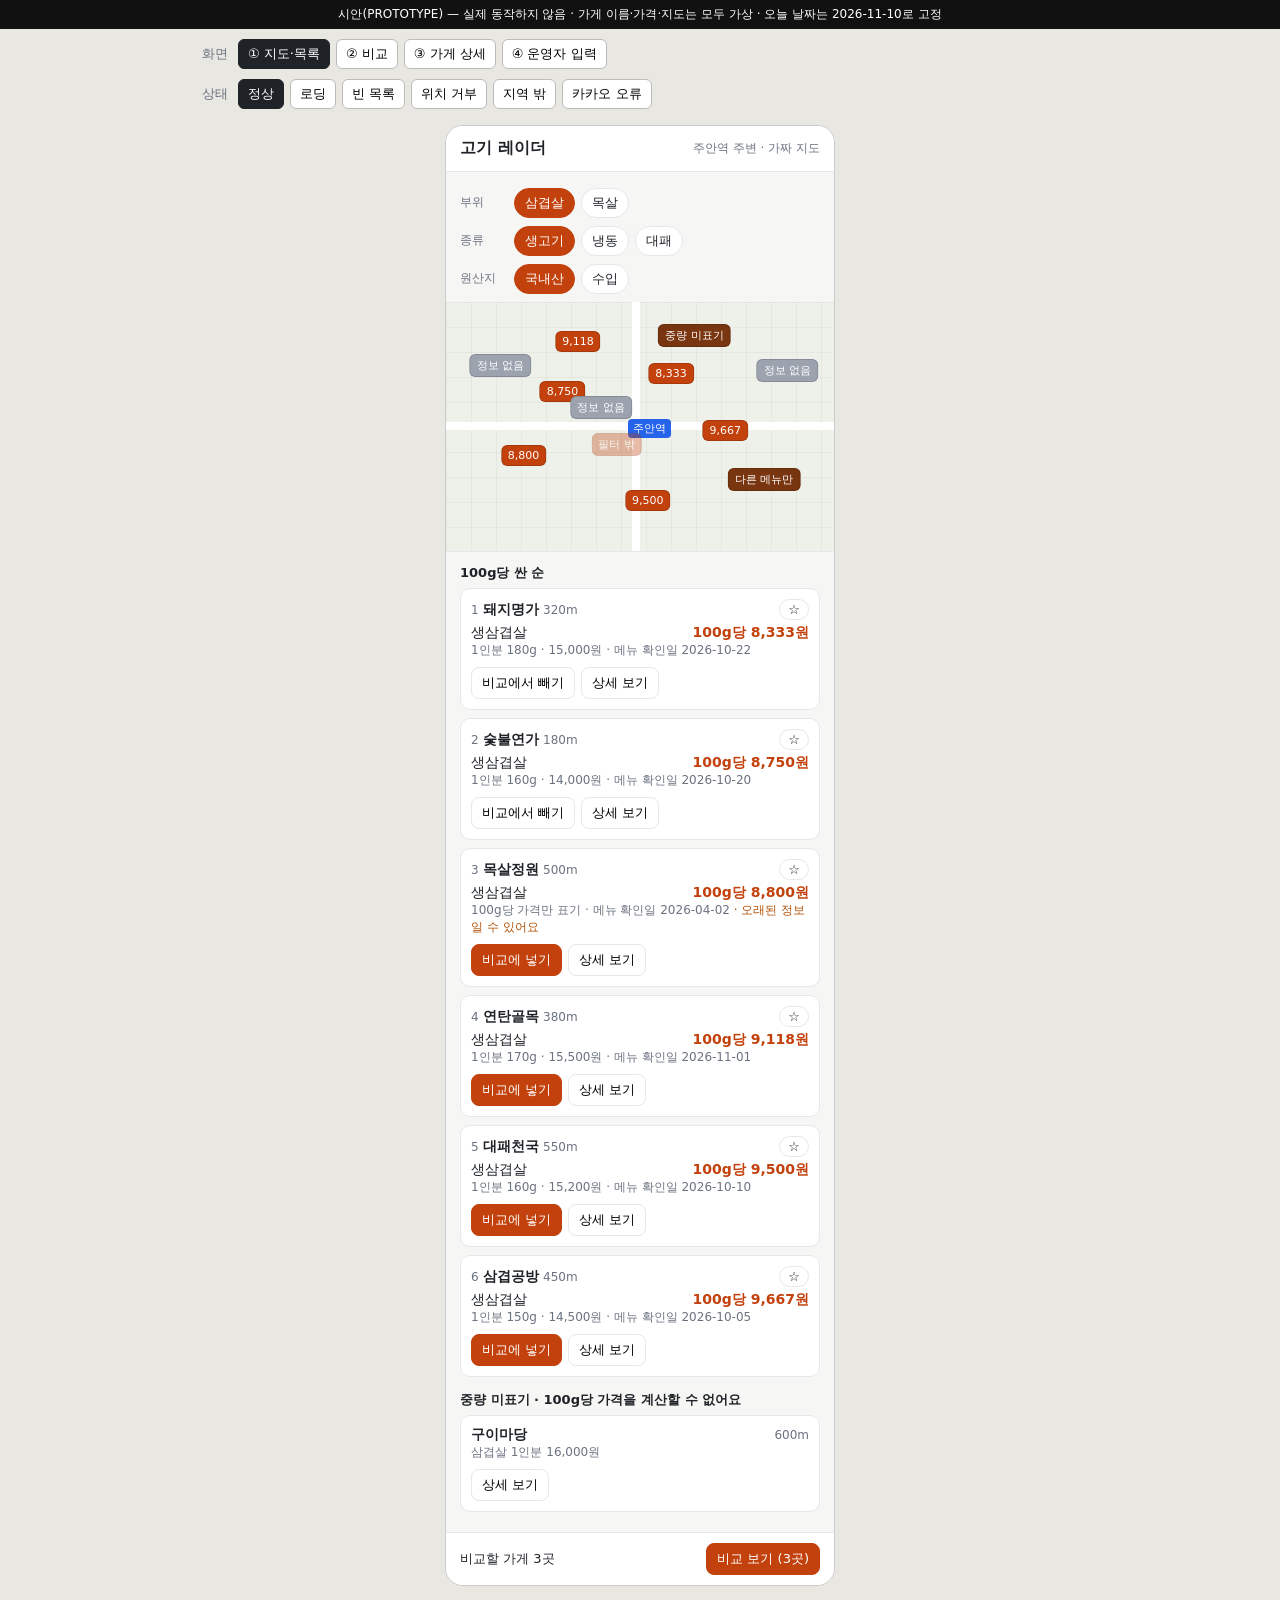
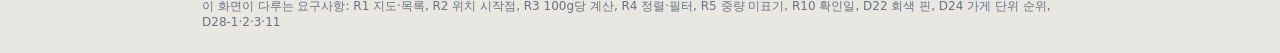
<file: planning/googi-radar/05-prototype/index.html>
<!doctype html>
<html lang="ko">
<head>
<meta charset="utf-8">
<meta name="viewport" content="width=device-width, initial-scale=1">
<title>고기 레이더 시안</title>
<style>
  :root { --ink:#1f2328; --muted:#6b7280; --line:#e5e7eb; --bg:#f6f6f4; --accent:#c2410c; --accent-soft:#fff1e8; --ok:#15803d; --warn:#b45309; }
  * { box-sizing:border-box; }
  body { margin:0; font-family:system-ui,-apple-system,"Apple SD Gothic Neo","Malgun Gothic",sans-serif; color:var(--ink); background:#e9e7e2; }
  .proto-band { background:#111; color:#fff; font-size:12px; padding:6px 12px; text-align:center; }
  .controls { max-width:900px; margin:10px auto; padding:0 12px; display:flex; flex-wrap:wrap; gap:6px; align-items:center; font-size:13px; }
  .controls .lbl { color:var(--muted); margin-right:4px; }
  .controls button { border:1px solid #bbb; background:#fff; border-radius:6px; padding:5px 9px; cursor:pointer; font:inherit; }
  .controls button.on { background:var(--ink); color:#fff; border-color:var(--ink); }
  .phone { width:390px; max-width:100%; margin:0 auto 12px; background:var(--bg); border:1px solid #ccc; border-radius:18px; overflow:hidden; min-height:720px; position:relative; }
  .appbar { background:#fff; padding:12px 14px; border-bottom:1px solid var(--line); font-weight:700; display:flex; justify-content:space-between; align-items:center; }
  .appbar small { font-weight:400; color:var(--muted); font-size:12px; }
  .section { padding:12px 14px; }
  .chips { display:flex; gap:6px; flex-wrap:wrap; margin:4px 0 8px; }
  .chips .t { font-size:12px; color:var(--muted); width:48px; padding-top:6px; }
  .chip { border:1px solid var(--line); background:#fff; border-radius:999px; padding:5px 10px; font-size:13px; cursor:pointer; }
  .chip.on { background:var(--accent); border-color:var(--accent); color:#fff; }
  .map { position:relative; height:250px; background:
      linear-gradient(90deg, rgba(0,0,0,.04) 1px, transparent 1px) 0 0/25px 25px,
      linear-gradient(rgba(0,0,0,.04) 1px, transparent 1px) 0 0/25px 25px, #eef1ea; border-bottom:1px solid var(--line); }
  .map .road { position:absolute; background:#fff; }
  .map .station { position:absolute; left:47%; top:47%; font-size:11px; background:#2563eb; color:#fff; padding:2px 5px; border-radius:4px; }
  .pin { position:absolute; transform:translate(-50%,-100%); font-size:11px; padding:3px 6px; border-radius:6px; background:var(--accent); color:#fff; white-space:nowrap; cursor:pointer; border:1px solid rgba(0,0,0,.15); }
  .pin.gray { background:#9ca3af; }
  .pin.dim { opacity:.35; }
  .pin.note { background:#78350f; }
  .pin.sel { outline:2px solid #111; }
  .bubble { position:absolute; left:8px; right:8px; bottom:8px; background:#fff; border:1px solid var(--line); border-radius:10px; padding:10px; font-size:13px; box-shadow:0 2px 8px rgba(0,0,0,.08); }
  .card { background:#fff; border:1px solid var(--line); border-radius:10px; padding:10px; margin-bottom:8px; font-size:14px; }
  .card .row { display:flex; justify-content:space-between; gap:8px; align-items:baseline; }
  .rank { color:var(--muted); font-size:12px; margin-right:4px; }
  .price { font-weight:700; color:var(--accent); }
  .sub { color:var(--muted); font-size:12px; }
  .tag { display:inline-block; font-size:11px; padding:1px 6px; border-radius:4px; background:#f3f4f6; color:#374151; margin-left:4px; }
  .tag.aged { background:#ede9fe; color:#5b21b6; }
  .warn { color:var(--warn); font-size:12px; }
  .btns { display:flex; gap:6px; margin-top:8px; }
  .btn { border:1px solid var(--line); background:#fff; border-radius:8px; padding:6px 10px; font-size:13px; cursor:pointer; font-family:inherit; }
  .btn.primary { background:var(--accent); color:#fff; border-color:var(--accent); }
  .btn.ghost { background:transparent; }
  .groupttl { font-size:13px; font-weight:700; margin:14px 0 6px; }
  .cmpbar { position:sticky; bottom:0; background:#fff; border-top:1px solid var(--line); padding:10px 14px; display:flex; justify-content:space-between; align-items:center; font-size:13px; }
  .toast { position:absolute; left:14px; right:14px; bottom:64px; background:#111; color:#fff; padding:10px; border-radius:8px; font-size:13px; }
  .banner { background:#fef2f2; color:#991b1b; border-bottom:1px solid #fecaca; padding:10px 14px; font-size:13px; }
  .empty { text-align:center; color:var(--muted); padding:40px 20px; font-size:14px; line-height:1.6; }
  table.cmp { width:100%; border-collapse:collapse; font-size:13px; background:#fff; }
  table.cmp th, table.cmp td { border-bottom:1px solid var(--line); padding:7px 5px; text-align:center; vertical-align:top; }
  table.cmp th:first-child, table.cmp td:first-child { text-align:left; color:var(--muted); font-weight:400; width:64px; }
  .badge { display:inline-block; font-size:11px; padding:2px 6px; border-radius:4px; background:var(--accent-soft); color:var(--accent); font-weight:700; }
  .badge.same { background:#f3f4f6; color:#374151; }
  .gain { background:#fff; border:1px solid var(--line); border-radius:10px; padding:10px; font-size:14px; line-height:1.5; margin-top:8px; }
  .open-q { border:2px dashed #eab308; background:#fefce8; border-radius:8px; padding:6px 8px; font-size:12px; margin-top:8px; }
  .open-q b { color:#854d0e; }
  label.f { display:block; font-size:12px; color:var(--muted); margin:10px 0 3px; }
  input, select { width:100%; padding:8px; border:1px solid #d1d5db; border-radius:8px; font:inherit; font-size:14px; background:#fff; }
  .grid2 { display:grid; grid-template-columns:1fr 1fr; gap:8px; }
  .err { color:#b91c1c; font-size:13px; margin-top:8px; }
  .okmsg { color:var(--ok); font-size:13px; margin-top:8px; }
  .reqs { max-width:900px; margin:0 auto 24px; padding:0 12px; font-size:12px; color:var(--muted); }
  .stateinfo { max-width:900px; margin:0 auto; padding:0 12px 6px; font-size:12px; color:var(--muted); }
</style>
</head>
<body>
<div class="proto-band">시안(PROTOTYPE) — 실제 동작하지 않음 · 가게 이름·가격·지도는 모두 가상 · 오늘 날짜는 2026-11-10로 고정</div>

<div class="controls" id="tabs"></div>
<div class="controls" id="states"></div>
<div class="stateinfo" id="stateinfo"></div>
<div class="phone" id="phone"></div>
<div class="reqs" id="reqs"></div>

<script>
// ===== 가짜 데이터 (모두 가상) =====
const TODAY = new Date('2026-11-10T00:00:00+09:00');
const STORES = [
  {id:'s1', name:'숯불연가', x:30, y:40, dist:180, checked:'2026-10-20', memo:'', menus:[
    {name:'생삼겹살', part:'삼겹살', type:'생고기', aged:false, origin:'국내산', p100:null, w:160, price:14000},
    {name:'목살', part:'목살', type:'생고기', aged:false, origin:'국내산', p100:null, w:160, price:15000}]},
  {id:'s2', name:'돼지명가', x:58, y:33, dist:320, checked:'2026-10-22', memo:'', menus:[
    {name:'생삼겹살', part:'삼겹살', type:'생고기', aged:false, origin:'국내산', p100:null, w:180, price:15000},
    {name:'냉동삼겹살', part:'삼겹살', type:'냉동', aged:false, origin:'국내산', p100:null, w:200, price:12000}]},
  {id:'s3', name:'고기한판', x:44, y:62, dist:260, checked:'2026-09-30', memo:'', menus:[
    {name:'냉동삼겹살', part:'삼겹살', type:'냉동', aged:false, origin:'국내산', p100:null, w:180, price:11000},
    {name:'대패삼겹살', part:'삼겹살', type:'대패', aged:false, origin:'국내산', p100:null, w:200, price:9000}]},
  {id:'s4', name:'삼겹공방', x:72, y:56, dist:450, checked:'2026-10-05', memo:'2인분 이상 주문', menus:[
    {name:'숙성 생삼겹살', part:'삼겹살', type:'생고기', aged:true, origin:'국내산', p100:null, w:150, price:16000},
    {name:'생삼겹살', part:'삼겹살', type:'생고기', aged:false, origin:'국내산', p100:9000, w:150, price:14500}]},
  {id:'s5', name:'목살정원', x:20, y:66, dist:500, checked:'2026-04-02', memo:'', menus:[
    {name:'생삼겹살', part:'삼겹살', type:'생고기', aged:false, origin:'국내산', p100:8800, w:null, price:null},
    {name:'목살', part:'목살', type:'생고기', aged:false, origin:'국내산', p100:9300, w:null, price:null}]},
  {id:'s6', name:'구이마당', x:64, y:18, dist:600, checked:'2026-10-28', memo:'', menus:[
    {name:'삼겹살', part:'삼겹살', type:'생고기', aged:false, origin:'국내산', p100:null, w:null, price:16000}]},
  {id:'s7', name:'연탄골목', x:34, y:20, dist:380, checked:'2026-11-01', memo:'', menus:[
    {name:'생삼겹살', part:'삼겹살', type:'생고기', aged:false, origin:'국내산', p100:null, w:170, price:15500},
    {name:'수입 생삼겹살', part:'삼겹살', type:'생고기', aged:false, origin:'수입', p100:null, w:200, price:13000}]},
  {id:'s8', name:'참숯쌈', x:82, y:76, dist:700, checked:'2026-10-15', memo:'', menus:[
    {name:'항정살', part:'항정살', type:'생고기', aged:false, origin:'국내산', p100:null, w:150, price:18000}]},
  {id:'s9', name:'대패천국', x:52, y:84, dist:550, checked:'2026-10-10', memo:'', menus:[
    {name:'대패삼겹살', part:'삼겹살', type:'대패', aged:false, origin:'국내산', p100:null, w:250, price:9900},
    {name:'생삼겹살', part:'삼겹살', type:'생고기', aged:false, origin:'국내산', p100:null, w:160, price:15200}]},
  {id:'g1', name:'○○갈비', x:14, y:30, dist:420, gray:true, menus:[]},
  {id:'g2', name:'△△고깃집', x:88, y:32, dist:650, gray:true, menus:[]},
  {id:'g3', name:'□□숯불', x:40, y:47, dist:120, gray:true, menus:[]},
];
const RANKED_PARTS = ['삼겹살','목살'];
const RANKED_TYPES = ['생고기','냉동','대패'];

// ===== 계산 규칙 (03-spec R3, R4, R7, D21, D24, D26, D28) =====
const won = n => Math.round(n).toLocaleString('ko-KR') + '원';
const won10 = n => (Math.round(n/10)*10).toLocaleString('ko-KR') + '원';
function unit(m){ // 100g당 가격(반올림 전) 또는 null(중량 미표기)
  if (m.w && m.price){
    const calc = m.price / m.w * 100;
    if (m.p100 != null){
      if (Math.abs(Math.round(calc) - m.p100) >= 10) return {v:calc, mismatch:true, label:m.p100};
      return {v:m.p100, mismatch:false};
    }
    return {v:calc, mismatch:false};
  }
  if (m.p100 != null) return {v:m.p100, mismatch:false};
  return null; // 1인분 가격만 = 중량 미표기
}
const match = (m,f) => m.part===f.part && m.type===f.type && m.origin===f.origin;
function bestMenu(s,f){ // 조건에 맞는 메뉴 중 100g당 최저가
  let best=null;
  s.menus.filter(m=>match(m,f)).forEach(m=>{ const u=unit(m); if(u && (!best || u.v<best.u.v)) best={m,u}; });
  return best;
}
const noWeightMenus = (s,f) => s.menus.filter(m=>match(m,f) && !unit(m));
function staleOf(s){ const d=new Date(s.checked+'T00:00:00+09:00'); const lim=new Date(d); lim.setMonth(lim.getMonth()+6); if(lim.getDate()!==d.getDate()) lim.setDate(0); return TODAY>lim; }
function pinState(s,f){
  if (s.gray) return {cls:'gray', text:'정보 없음'};
  const b = bestMenu(s,f);
  if (b) return {cls:'', text:Math.round(b.u.v).toLocaleString('ko-KR')};
  const anyRanked = s.menus.some(m=>RANKED_PARTS.includes(m.part) && RANKED_TYPES.includes(m.type) && unit(m));
  if (anyRanked) return {cls:'dim', text:'필터 밖'};
  const onlyNoWeight = s.menus.length && s.menus.every(m=>!unit(m));
  return {cls:'note', text: onlyNoWeight ? '중량 미표기' : '다른 메뉴만'};
}
const xyDist = (a,b) => Math.hypot((a.x-b.x)*20, (a.y-b.y)*20); // 가짜 지도: 1칸 = 20m
function dongSise(sel,f){ // 동네 시세 = 반경 1km 같은 조건 가게 최저가의 중간값 (5곳 이상)
  for (let i=0;i<sel.length;i++) for (let j=i+1;j<sel.length;j++) if (xyDist(sel[i],sel[j])>2000) return null;
  const c = {x: sel.reduce((a,s)=>a+s.x,0)/sel.length, y: sel.reduce((a,s)=>a+s.y,0)/sel.length};
  const vals = STORES.filter(s=>!s.gray && xyDist(s,c)<=1000).map(s=>bestMenu(s,f)).filter(Boolean).map(b=>b.u.v).sort((a,b)=>a-b);
  if (vals.length<5) return null;
  const n=vals.length; return n%2 ? vals[(n-1)/2] : (vals[n/2-1]+vals[n/2])/2;
}
function josa(word, pair){ // pair: '이가' 또는 '은는' — 받침 있으면 앞 글자
  const c = word.charCodeAt(word.length-1) - 0xAC00;
  const has = c>=0 && c<=11171 && c%28!==0;
  return word + (has ? pair[0] : pair[1]);
}
function gainText(a,b){ // a, b = {s, m, u}. 이득 문구 (D21, D26-12)
  if (!a.m.w || !b.m.w || !a.m.price || !b.m.price){
    const [c,d] = a.u.v<=b.u.v ? [a,b] : [b,a];
    return `같은 100g이면 <b>${josa(c.s.name,'이가')}</b> ${won10(d.u.v-c.u.v)} 싸요.`;
  }
  if (a.m.w===b.m.w){ const [c,d]=a.m.price<=b.m.price?[a,b]:[b,a]; return `같은 ${a.m.w}g인데 <b>${josa(c.s.name,'이가')}</b> ${won10(d.m.price-c.m.price)} 싸요.`; }
  const [more,less] = a.m.w>b.m.w ? [a,b] : [b,a];
  const g = more.m.w-less.m.w, pd = more.m.price-less.m.price;
  if (pd<=0) return `<b>${josa(more.s.name,'이가')}</b> ${g}g 더 많고 ${won10(-pd)} 더 싸요.`;
  const value = g*less.u.v/100, gain = value-pd;
  if (gain>=0) return `<b>${josa(more.s.name,'이가')}</b> ${g}g 더 많고 ${won10(pd)} 더 비싸요. ${g}g을 ${less.s.name}에서 사면 ${won10(value)}이라 <b>${josa(more.s.name,'이가')} ${won10(gain)} 이득</b>이에요.`;
  return `<b>${josa(more.s.name,'은는')}</b> ${g}g 더 주지만 ${won10(-gain)} 비싸게 받는 셈이에요.`;
}

// ===== 화면 상태 =====
const ST = { tab:'map', state:{map:'정상', cmp:'정상', detail:'정상', admin:'로그인 전'},
  filter:{part:'삼겹살', type:'생고기', origin:'국내산'}, cmpIds:['s1','s2','s3'], cmpMeat:null, basis:'가성비',
  pinSel:null, toast:'', detailId:'s4', favs:{}, adminMsg:'', adminErr:'', form:null, picker:false };
const TABS = [['map','① 지도·목록'],['cmp','② 비교'],['detail','③ 가게 상세'],['admin','④ 운영자 입력']];
const STATES = {
  map:['정상','로딩','빈 목록','위치 거부','지역 밖','카카오 오류'],
  cmp:['정상','1곳만','비어 있음'],
  detail:['정상','오래된 정보','표기 불일치','다른 메뉴만'],
  admin:['로그인 전','입력','저장 실패'],
};
const STATE_NOTE = {
  '정상':'', '로딩':'카카오 검색 응답을 기다리는 동안', '빈 목록':'필터에 맞는 메뉴를 확인한 가게가 없을 때 (예: 목살·대패·수입)',
  '위치 거부':'위치 권한을 거부했을 때 (R2)', '지역 밖':'위치가 미추홀구·남동구 밖일 때 (D26-16)', '카카오 오류':'카카오 검색 실패·쿼터 초과 (D28-11): 저장된 우리 가게만 표시',
  '1곳만':'비교에 한 곳만 넣었을 때', '비어 있음':'비교에 넣은 가게가 없을 때',
  '오래된 정보':'메뉴 확인일 + 6개월이 지난 가게 (R10)', '표기 불일치':'메뉴판 100g당 표기와 1인분 계산값이 다른 가게 (R3, Q2)', '다른 메뉴만':'순위 밖 부위만 있는 가게 (R13, D28-2)',
  '로그인 전':'운영자 로그인 전 (D26-4)', '입력':'로그인 후 메뉴 입력', '저장 실패':'네트워크 오류로 저장 실패',
};
const REQS = {
  map:'R1 지도·목록, R2 위치 시작점, R3 100g당 계산, R4 정렬·필터, R5 중량 미표기, R10 확인일, D22 회색 핀, D24 가게 단위 순위, D28-1·2·3·11',
  cmp:'R6 비교, R7 이득 문구·추천·동네 시세, R8 리뷰 링크, R12 참가격(Should), D20, D21, D25, D26-6·12, D28-4·5·6·7·8, D29 비교 탭에서 가게 넣기·빼기, D30 동네 시세 표시',
  detail:'R3 표기 불일치, R8 리뷰 링크, R10 확인일, R13 다른 메뉴, R15 2인분 메모, R17 즐겨찾기, D24 숙성',
  admin:'R9 운영자 입력, R14 표기 비율, D26-4·9·15, D28-12',
};

function setTab(t){ ST.tab=t; ST.toast=''; render(); }
function setState(s){ ST.state[ST.tab]=s;
  if (ST.tab==='detail'){ ST.detailId = {'정상':'s1','오래된 정보':'s5','표기 불일치':'s4','다른 메뉴만':'s8'}[s]; }
  if (ST.tab==='cmp'){ ST.cmpIds = {'정상':['s1','s2','s3'],'1곳만':['s1'],'비어 있음':[]}[s]; ST.cmpMeat=null; }
  if (ST.tab==='admin' && s==='입력' && !ST.form) newForm();
  ST.adminMsg=''; ST.adminErr=''; render(); }
function setFilter(k,v){ ST.filter[k]=v; ST.pinSel=null; render(); }
function toggleCmp(id){
  const i=ST.cmpIds.indexOf(id);
  if (i>=0) ST.cmpIds.splice(i,1);
  else if (ST.cmpIds.length>=3){ ST.toast='최대 3곳까지 비교할 수 있어요. 한 곳을 빼고 넣어 주세요.'; render(); setTimeout(()=>{ST.toast='';render();},2500); return; }
  else ST.cmpIds.push(id);
  ST.cmpMeat=null; render(); }
function openDetail(id){ ST.detailId=id; ST.tab='detail'; ST.state.detail='정상'; render(); }
function esc(s){ return String(s).replace(/[&<>"]/g,c=>({'&':'&amp;','<':'&lt;','>':'&gt;','"':'&quot;'}[c])); }

// ===== ① 지도·목록 =====
function viewMap(){
  const st=ST.state.map, f=ST.filter;
  let h = `<div class="appbar">고기 레이더 <small>주안역 주변 · 가짜 지도</small></div>`;
  if (st==='위치 거부' || st==='지역 밖'){
    const msg = st==='위치 거부' ? '위치를 쓰지 않아도 괜찮아요. 어느 동네부터 볼까요?' : '아직 이 지역은 준비 중이에요. 지금은 인천 미추홀구·남동구만 볼 수 있어요.';
    return h + `<div class="empty">${msg}<div class="btns" style="justify-content:center;margin-top:16px">
      <button class="btn primary" onclick="setState('정상')">주안역 주변 보기</button><button class="btn" onclick="setState('정상')">구월동 보기</button></div></div>`;
  }
  if (st==='카카오 오류') h += `<div class="banner">지금은 가게 목록을 불러올 수 없어요. 확인해 둔 가게만 보여 드릴게요. <button class="btn" style="margin-left:6px" onclick="setState('정상')">다시 불러오기</button></div>`;
  const chip=(k,arr)=>arr.map(v=>`<span class="chip ${f[k]===v?'on':''}" onclick="setFilter('${k}','${v}')">${v}</span>`).join('');
  h += `<div class="section" style="padding-bottom:0">
    <div class="chips"><span class="t">부위</span>${chip('part',RANKED_PARTS)}</div>
    <div class="chips"><span class="t">종류</span>${chip('type',RANKED_TYPES)}</div>
    <div class="chips"><span class="t">원산지</span>${chip('origin',['국내산','수입'])}</div></div>`;
  // 지도
  const visible = st==='카카오 오류' ? STORES.filter(s=>!s.gray) : STORES;
  h += `<div class="map"><div class="road" style="left:0;right:0;top:48%;height:8px"></div><div class="road" style="top:0;bottom:0;left:48%;width:8px"></div><div class="station">주안역</div>`;
  if (st==='로딩') h += `<div class="bubble">주변 고기집을 찾고 있어요…</div>`;
  else {
    visible.forEach(s=>{ const p=pinState(s,f); h+=`<div class="pin ${p.cls} ${ST.pinSel===s.id?'sel':''}" style="left:${s.x}%;top:${s.y}%" onclick="ST.pinSel='${s.id}';render()">${p.text}</div>`; });
    if (ST.pinSel){ const s=STORES.find(x=>x.id===ST.pinSel), p=pinState(s,f);
      if (s.gray) h += `<div class="bubble"><b>${s.name}</b> · 정보 없음 · 아직 메뉴를 확인하지 않은 가게예요<div class="btns"><a class="btn" href="#" onclick="return false">카카오맵에서 보기</a></div></div>`;
      else h += `<div class="bubble"><b>${s.name}</b> ${p.cls==='dim'?'· 이 필터에 맞는 메뉴가 없어요':p.cls==='note'?'· '+p.text:'· 100g당 '+p.text+'원'}
        <div class="btns"><button class="btn" onclick="openDetail('${s.id}')">상세 보기</button>${p.cls===''?`<button class="btn" onclick="toggleCmp('${s.id}')">${ST.cmpIds.includes(s.id)?'비교에서 빼기':'비교에 넣기'}</button>`:''}</div></div>`;
    }
  }
  h += `</div>`;
  // 목록
  h += `<div class="section"><div class="groupttl" style="margin-top:0">100g당 싼 순</div>`;
  if (st==='로딩'){ h += `<div class="empty">주변 고기집을 찾고 있어요…</div>`; }
  else {
    const ranked = visible.filter(s=>!s.gray).map(s=>({s,b:bestMenu(s,f)})).filter(x=>x.b).sort((a,b)=>a.b.u.v-b.b.u.v);
    const nw = visible.filter(s=>!s.gray && !bestMenu(s,f)).map(s=>({s,ms:noWeightMenus(s,f)})).filter(x=>x.ms.length);
    if (st==='빈 목록' || (!ranked.length && !nw.length)){
      h += `<div class="empty">이 조건의 메뉴를 확인한 가게가 아직 없어요.<br>다른 부위나 종류를 골라 보세요.</div>`;
    } else {
      ranked.forEach((x,i)=>{ const m=x.b.m, s=x.s;
        h += `<div class="card"><div class="row"><div><span class="rank">${i+1}</span><b>${s.name}</b> <span class="sub">${s.dist}m</span></div>
          <span class="chip" style="padding:2px 8px" onclick="ST.favs['${s.id}']=!ST.favs['${s.id}'];render()">${ST.favs[s.id]?'★':'☆'}</span></div>
          <div class="row" style="margin-top:4px"><div>${esc(m.name)}${m.aged?'<span class="tag aged">숙성</span>':''}</div><div class="price">100g당 ${won(x.b.u.v)}</div></div>
          <div class="sub">${m.w&&m.price?`1인분 ${m.w}g · ${won(m.price)}`:'100g당 가격만 표기'} · 메뉴 확인일 ${s.checked} ${staleOf(s)?'<span class="warn">· 오래된 정보일 수 있어요</span>':''}</div>
          <div class="btns"><button class="btn ${ST.cmpIds.includes(s.id)?'':'primary'}" onclick="toggleCmp('${s.id}')">${ST.cmpIds.includes(s.id)?'비교에서 빼기':'비교에 넣기'}</button><button class="btn" onclick="openDetail('${s.id}')">상세 보기</button></div></div>`; });
      if (nw.length){
        h += `<div class="groupttl">중량 미표기 · 100g당 가격을 계산할 수 없어요</div>`;
        nw.forEach(x=>{ h += `<div class="card"><div class="row"><b>${x.s.name}</b><span class="sub">${x.s.dist}m</span></div>${x.ms.map(m=>`<div class="sub">${esc(m.name)} 1인분 ${won(m.price)}</div>`).join('')}<div class="btns"><button class="btn" onclick="openDetail('${x.s.id}')">상세 보기</button></div></div>`; });
      }
    }
  }
  h += `</div>`;
  if (ST.cmpIds.length) h += `<div class="cmpbar"><span>비교할 가게 ${ST.cmpIds.length}곳</span><button class="btn primary" onclick="setTab('cmp')">비교 보기 (${ST.cmpIds.length}곳)</button></div>`;
  if (ST.toast) h += `<div class="toast">${ST.toast}</div>`;
  return h;
}

// ===== ② 비교 =====
function meatKey(m){ return m.part+'·'+m.type+'·'+m.origin; }
function pickerHtml(f){ // 비교 탭 안에서 가게 넣기 (사용자 요청, 5단계)
  const full = ST.cmpIds.length>=3;
  const cands = STORES.filter(s=>!s.gray && !ST.cmpIds.includes(s.id)).map(s=>({s,b:bestMenu(s,f)}))
    .sort((a,b)=>(a.b?a.b.u.v:1e9)-(b.b?b.b.u.v:1e9));
  let h = `<div class="card" style="margin-top:8px"><div class="row"><b>비교에 넣을 가게</b><button class="btn ghost" onclick="ST.picker=false;render()">닫기</button></div>`;
  if (full) h += `<div class="warn" style="margin:6px 0">최대 3곳까지 비교할 수 있어요. 한 곳을 빼고 넣어 주세요.</div>`;
  h += `<div class="sub">${f.part}·${f.type}·${f.origin} 100g당 싼 순 · 정보 없음 가게는 넣을 수 없어요</div>`;
  if (!cands.length) h += `<div class="sub" style="padding:8px 0">더 넣을 수 있는 가게가 없어요.</div>`;
  cands.forEach(x=>{ h += `<div class="row" style="padding:6px 0;border-top:1px solid var(--line)"><div>${x.s.name} <span class="sub">${x.s.dist}m</span><br><span class="sub">${x.b?'100g당 '+won(x.b.u.v):'이 고기 없음'}</span></div>
    <button class="btn ${full?'':'primary'}" ${full?'disabled':''} onclick="toggleCmp('${x.s.id}')">넣기</button></div>`; });
  return h + `</div>`;
}
function viewCmp(){
  let h = `<div class="appbar">비교 <small>최대 3곳</small></div>`;
  const sel = ST.cmpIds.map(id=>STORES.find(s=>s.id===id));
  if (!sel.length) return h + `<div class="empty">아직 비교할 가게가 없어요.<br>"가게 추가"를 눌러 2~3곳을 골라 보세요.<div class="btns" style="justify-content:center;margin-top:16px"><button class="btn primary" onclick="ST.picker=true;render()">+ 가게 추가</button><button class="btn" onclick="setTab('map')">목록으로 가기</button></div></div>`
    + (ST.picker ? `<div class="section">${pickerHtml(ST.filter)}</div>` : '');
  // ① 어떤 고기: 고른 가게 중 한 곳이라도 있는 고기만
  const counts = {};
  sel.forEach(s=>{ const seen={}; s.menus.filter(m=>RANKED_PARTS.includes(m.part)&&RANKED_TYPES.includes(m.type)).forEach(m=>{ const k=meatKey(m); if(!seen[k]){seen[k]=1;counts[k]=(counts[k]||0)+1;} }); });
  const keys = Object.keys(counts);
  const fk = meatKey(ST.filter);
  if (!ST.cmpMeat || !keys.includes(ST.cmpMeat)) ST.cmpMeat = keys.includes(fk) ? fk : keys.sort((a,b)=>counts[b]-counts[a])[0];
  const [part,type,origin] = ST.cmpMeat.split('·'); const f={part,type,origin};
  h += `<div class="section"><label class="f">어떤 고기를 비교할까요?</label><select onchange="ST.cmpMeat=this.value;render()">${keys.map(k=>`<option ${k===ST.cmpMeat?'selected':''}>${k}</option>`).join('')}</select>
    <label class="f">무엇을 기준으로 볼까요?</label><div class="chips">${['가성비','양','가격'].map(b=>`<span class="chip ${ST.basis===b?'on':''}" onclick="ST.basis='${b}';render()">${b}(${b==='가성비'?'100g당':'1인분'})</span>`).join('')}</div></div>`;
  // 가게별 대표 메뉴
  const rows = sel.map(s=>{ const b=bestMenu(s,f); const nwm=noWeightMenus(s,f)[0];
    return {s, b, nw: !b && nwm ? nwm : null, none: !b && !nwm}; });
  const sise = dongSise(sel,f);
  // 정렬과 배지
  const val = r => ST.basis==='가성비' ? (r.b?r.b.u.v:null) : ST.basis==='양' ? (r.b&&r.b.m.w? -r.b.m.w : null) : (r.b&&r.b.m.price? r.b.m.price : r.nw? r.nw.price : null);
  rows.sort((a,b)=>{ const va=val(a), vb=val(b); if(va==null&&vb==null)return 0; if(va==null)return 1; if(vb==null)return -1; return va-vb; });
  const comp = rows.filter(r=>val(r)!=null); const badges={};
  if (comp.length>=2){
    if (ST.basis==='가성비'){ const d=(comp[1].b.u.v-comp[0].b.u.v)/comp[1].b.u.v;
      if (d>=0.03) badges[comp[0].s.id]=['가성비 추천','']; else { badges[comp[0].s.id]=['거의 같아요','same']; badges[comp[1].s.id]=['거의 같아요','same']; } }
    else { const top=val(comp[0]); comp.filter(r=>val(r)===top).forEach(r=>badges[r.s.id]=[ST.basis==='양'?'양 최고':'가장 저렴','']); }
  }
  const cell = (r,fn) => r.none ? '<span class="sub">이 고기 없음</span>' : fn(r);
  h += `<table class="cmp"><tr><th></th>${rows.map(r=>`<th>${r.s.name}${badges[r.s.id]?`<br><span class="badge ${badges[r.s.id][1]}">${badges[r.s.id][0]}</span>`:''}${ST.basis==='가격'&&badges[r.s.id]&&r.nw?'<br><span class="sub">중량 미표기</span>':''}<br><button class="btn ghost" style="padding:2px 6px;font-size:11px;margin-top:4px" onclick="toggleCmp('${r.s.id}')">빼기</button></th>`).join('')}</tr>
    <tr><td>메뉴</td>${rows.map(r=>`<td>${cell(r,r=>esc((r.b||{m:r.nw}).m.name)+((r.b||{m:r.nw}).m.aged?'<br><span class="tag aged">숙성</span>':''))}</td>`).join('')}</tr>
    <tr><td>100g당</td>${rows.map(r=>`<td>${cell(r,r=>r.b?`<b>${won(r.b.u.v)}</b>`:'알 수 없음<br><span class="sub">(중량 미표기)</span>')}</td>`).join('')}</tr>
    <tr><td>1인분</td>${rows.map(r=>`<td>${cell(r,r=>{const m=r.b?r.b.m:r.nw; return m.w&&m.price?`${m.w}g<br>${won(m.price)}`:m.price?`- · ${won(m.price)}`:'-';})}</td>`).join('')}</tr>
    <tr><td>동네 시세 대비</td>${rows.map(r=>`<td>${cell(r,r=>{ if(!r.b||sise==null) return '-'; const p=(r.b.u.v-sise)/sise*100; return `${Math.abs(p).toFixed(1)}% ${p<0?'저렴':'비쌈'}`; })}</td>`).join('')}</tr>
    <tr><td>거리</td>${rows.map(r=>`<td>${r.s.dist}m</td>`).join('')}</tr>
    <tr><td>메뉴 확인일</td>${rows.map(r=>`<td>${r.s.checked}${staleOf(r.s)?'<br><span class="warn">오래된 정보일 수 있어요</span>':''}</td>`).join('')}</tr>
    <tr><td>리뷰</td>${rows.map(r=>`<td><a href="#" onclick="return false">카카오맵에서 리뷰 보기</a></td>`).join('')}</tr></table>`;
  h += `<div class="section">`;
  if (sise==null) h += `<div class="sub">동네 시세: - (비교할 가게가 아직 적어요)</div>`;
  else h += `<div class="sub">동네 시세(반경 1km, ${f.part}·${f.type}·${f.origin}): 100g당 ${won(sise)}</div>`;
  // 이득 문구: 가성비 1등 기준 (D26-6)
  const withU = rows.filter(r=>r.b).sort((a,b)=>a.b.u.v-b.b.u.v);
  if (sel.length===1) h += `<div class="gain">한 곳만 골랐어요. 한 곳을 더 넣으면 차이를 계산해 드려요.</div>`;
  else if (withU.length>=2){ const base=withU[0];
    withU.slice(1).forEach(o=>{ h += `<div class="gain">${gainText({s:base.s,m:base.b.m,u:base.b.u},{s:o.s,m:o.b.m,u:o.b.u})}</div>`; }); }
  if (ST.cmpMeat==='삼겹살·생고기·국내산') h += `<div class="open-q"><b>[열린 질문 Q4]</b> 참고: 인천 평균 100g ○○원 (참가격, YYYY년 M월) — 참가격 삼겹살이 생/냉동을 구분하는지 확인 전이라 값을 비워 둠 (R12, Should)</div>`;
  h += `<div class="btns"><button class="btn primary" onclick="ST.picker=!ST.picker;render()">${ST.picker?'추가 목록 닫기':'+ 가게 추가'}</button><button class="btn" onclick="setTab('map')">목록으로 돌아가기</button></div>`;
  if (ST.picker) h += pickerHtml(f);
  h += `</div>`;
  if (ST.toast) h += `<div class="toast">${ST.toast}</div>`;
  return h;
}

// ===== ③ 가게 상세 =====
function viewDetail(){
  const s = STORES.find(x=>x.id===ST.detailId) || STORES[0];
  let h = `<div class="appbar">${s.name} <span class="chip" onclick="ST.favs['${s.id}']=!ST.favs['${s.id}'];render()">${ST.favs[s.id]?'★ 즐겨찾기 해제':'☆ 즐겨찾기'}</span></div><div class="section">`;
  h += `<div class="sub">즐겨찾기는 이 폰에만 저장돼요. (시안에서는 새로고침하면 사라져요)</div>`;
  h += `<div style="margin:8px 0">메뉴 확인일 ${s.checked} ${staleOf(s)?'<span class="warn">· 오래된 정보일 수 있어요</span>':''}</div>`;
  if (s.memo) h += `<div class="card" style="padding:8px">${esc(s.memo)}</div>`;
  const ranked = s.menus.filter(m=>RANKED_PARTS.includes(m.part)&&RANKED_TYPES.includes(m.type));
  const others = s.menus.filter(m=>!ranked.includes(m));
  const line = m => { const u=unit(m);
    return `<div class="card"><div class="row"><div>${esc(m.name)}${m.aged?'<span class="tag aged">숙성</span>':''} <span class="tag">${m.part}·${m.type}·${m.origin}</span></div>
      <div class="price">${u?'100g당 '+won(u.v):'<span class="sub">중량 미표기</span>'}</div></div>
      <div class="sub">메뉴판 표기: ${[m.p100!=null?`100g ${won(m.p100)}`:'', m.w?`1인분 ${m.w}g`:'', m.price?`${m.w?'':'1인분 '}${won(m.price)}`:''].filter(Boolean).join(' · ')}</div>
      ${u&&u.mismatch?`<div class="open-q"><b>[열린 질문 Q2]</b> 메뉴판 표기와 계산값이 달라요 (표기 100g당 ${won(u.label)} · 계산 ${won(u.v)}). 순위에는 계산값을 써요.</div>`:''}</div>`; };
  if (ranked.length){ h += `<div class="groupttl">삼겹살·목살</div>` + ranked.map(line).join(''); }
  if (others.length){ h += `<div class="groupttl">다른 메뉴 (순위에는 쓰지 않아요)</div>` + others.map(line).join(''); }
  h += `<div class="btns"><a class="btn" href="#" onclick="return false">카카오맵에서 리뷰 보기</a>${ranked.some(m=>unit(m))?`<button class="btn primary" onclick="toggleCmp('${s.id}')">${ST.cmpIds.includes(s.id)?'비교에서 빼기':'비교에 넣기'}</button>`:''}</div>`;
  h += `<div class="btns"><button class="btn ghost" onclick="setTab('map')">← 목록으로</button></div></div>`;
  if (ST.toast) h += `<div class="toast">${ST.toast}</div>`;
  return h;
}

// ===== ④ 운영자 입력 =====
function newForm(){ ST.form={store:'g3', name:'', part:'삼겹살', type:'생고기', aged:false, origin:'국내산', p100:'', w:'', price:'', memo:'', date:'2026-11-10'}; }
function fv(k,v){ ST.form[k]=v; ST.adminErr=''; ST.adminMsg=''; renderPreview(); }
function previewText(){
  const F=ST.form; const num=x=>x===''?null:Number(x);
  const p100=num(F.p100), w=num(F.w), price=num(F.price);
  if ([p100,w,price].some(x=>x!=null && !(Number.isInteger(x)&&x>0))) return {err:'숫자만 넣어 주세요. (예: 14000)'};
  if (p100==null && w==null && price==null) return {err:'100g당 가격이나 1인분 가격 중 하나는 넣어 주세요.'};
  if (p100==null && price==null && w!=null) return {err:'중량만으로는 비교할 수 없어요. 1인분 가격도 넣어 주세요.'};
  const u = unit({p100, w: (w&&price)?w:null, price: (w&&price)?price:(p100==null?price:null)});
  if (!u) return {ok:'중량이 없어 100g당 가격을 계산할 수 없어요. "중량 미표기"로 저장돼요.'};
  return {ok:`100g당 ${won(u.v)}으로 계산돼요${u.mismatch?' (메뉴판 표기와 달라요)':''}`};
}
function renderPreview(){ const el=document.getElementById('pv'); if(!el||!ST.form||ST.tab!=='admin')return; const p=previewText(); el.className=p.err?'err':'okmsg'; el.textContent=p.err||p.ok; }
function saveForm(){
  const p=previewText(); if (p.err){ ST.adminErr=p.err; render(); return; }
  if (ST.state.admin==='저장 실패'){ ST.adminErr='저장하지 못했어요. 인터넷 연결을 확인하고 다시 저장해 주세요. 입력한 내용은 그대로 있어요.'; render(); return; }
  const F=ST.form, s=STORES.find(x=>x.id===F.store); const num=x=>x===''?null:Number(x);
  s.gray=false; s.checked=F.date; s.memo=F.memo||s.memo||'';
  s.menus.push({name:F.name||F.part, part:F.part, type:F.type, aged:F.aged, origin:F.origin, p100:num(F.p100), w:num(F.price)?num(F.w):null, price:num(F.price)});
  ST.adminMsg='저장했어요. 지도에 바로 반영돼요.'; newForm(); render();
}
function viewAdmin(){
  let h = `<div class="appbar">운영자 입력 <small>운영자 본인만</small></div><div class="section">`;
  if (ST.state.admin==='로그인 전') return h + `<div class="empty">메뉴 입력은 운영자만 할 수 있어요.<div class="btns" style="justify-content:center;margin-top:16px"><button class="btn primary" onclick="setState('입력')">운영자로 로그인</button></div><div class="sub" style="margin-top:10px">(시안: 실제 로그인은 무료 DB 서비스의 로그인 기능으로, D26-4)</div></div></div>`;
  if (!ST.form) newForm(); const F=ST.form;
  const opt=(k,arr)=>arr.map(v=>`<option ${F[k]===v?'selected':''}>${v}</option>`).join('');
  h += `<label class="f">메뉴를 입력할 가게</label><select onchange="fv('store',this.value)">${STORES.map(s=>`<option value="${s.id}" ${F.store===s.id?'selected':''}>${s.name}${s.gray?' (정보 없음)':''}</option>`).join('')}</select>
    <div class="sub" style="margin-top:6px">메뉴판에 적힌 그대로 넣어 주세요. 없는 칸은 비워 두세요.</div>
    <label class="f">메뉴 이름 (메뉴판 그대로)</label><input value="${esc(F.name)}" oninput="fv('name',this.value)" placeholder="예: 생삼겹살">
    <div class="grid2"><div><label class="f">부위</label><select onchange="fv('part',this.value)">${opt('part',['삼겹살','목살','항정살','갈매기살','기타'])}</select></div>
      <div><label class="f">종류</label><select onchange="fv('type',this.value)">${opt('type',['생고기','냉동','대패','기타'])}</select></div></div>
    <div class="grid2"><div><label class="f">원산지</label><select onchange="fv('origin',this.value)">${opt('origin',['국내산','수입'])}</select></div>
      <div><label class="f">숙성</label><label style="display:flex;gap:6px;align-items:center;padding:8px 0"><input type="checkbox" style="width:auto" ${F.aged?'checked':''} onchange="fv('aged',this.checked)"> 숙성 메뉴</label></div></div>
    <label class="f">100g당 가격 (있으면)</label><input inputmode="numeric" value="${F.p100}" oninput="fv('p100',this.value.trim())" placeholder="예: 9000">
    <div class="grid2"><div><label class="f">1인분 중량 g (있으면)</label><input inputmode="numeric" value="${F.w}" oninput="fv('w',this.value.trim())" placeholder="예: 160"></div>
      <div><label class="f">1인분 가격 (있으면)</label><input inputmode="numeric" value="${F.price}" oninput="fv('price',this.value.trim())" placeholder="예: 14000"></div></div>
    <div id="pv"></div>
    <label class="f">메모 (예: 2인분 이상 주문)</label><input value="${esc(F.memo)}" oninput="fv('memo',this.value)">
    <div class="grid2"><div><label class="f">메뉴 확인일</label><input type="date" value="${F.date}" oninput="fv('date',this.value)"></div>
      <div><label class="f">메뉴판 사진 (선택, 운영자만 볼 수 있어요)</label><input type="file" accept="image/*"></div></div>
    <div class="btns"><button class="btn primary" onclick="saveForm()">메뉴 저장</button></div>
    ${ST.adminErr?`<div class="err">${ST.adminErr}</div>`:''}${ST.adminMsg?`<div class="okmsg">${ST.adminMsg}</div>`:''}
    <div class="open-q"><b>[열린 질문 Q9]</b> 저장 시 카카오 장소 ID와 좌표를 함께 저장(D27). 카카오 약관상 좌표 저장이 허용되는지 개발 전 확인 필요.</div>`;
  // 표기 비율 (R14)
  const entered = STORES.filter(s=>!s.gray && s.menus.some(m=>RANKED_PARTS.includes(m.part)));
  const ok = entered.filter(s=>s.menus.some(m=>RANKED_PARTS.includes(m.part)&&unit(m)));
  h += `<div class="groupttl">중량 표기 비율 (Should · R14)</div><div class="card">주안역: 확인한 ${entered.length}곳 중 ${ok.length}곳(${Math.round(ok.length/entered.length*100)}%)이 100g당 가격을 계산할 수 있어요</div></div>`;
  return h;
}

// ===== 렌더 =====
function render(){
  document.getElementById('tabs').innerHTML = '<span class="lbl">화면</span>' + TABS.map(([k,l])=>`<button class="${ST.tab===k?'on':''}" onclick="setTab('${k}')">${l}</button>`).join('');
  const cur = ST.state[ST.tab];
  document.getElementById('states').innerHTML = '<span class="lbl">상태</span>' + STATES[ST.tab].map(s=>`<button class="${cur===s?'on':''}" onclick="setState('${s}')">${s}</button>`).join('');
  document.getElementById('stateinfo').textContent = STATE_NOTE[cur] ? '지금 상태: ' + STATE_NOTE[cur] : '';
  document.getElementById('phone').innerHTML = ({map:viewMap, cmp:viewCmp, detail:viewDetail, admin:viewAdmin})[ST.tab]();
  document.getElementById('reqs').textContent = '이 화면이 다루는 요구사항: ' + REQS[ST.tab];
  renderPreview();
}
render();
</script>
</body>
</html>
</file>
